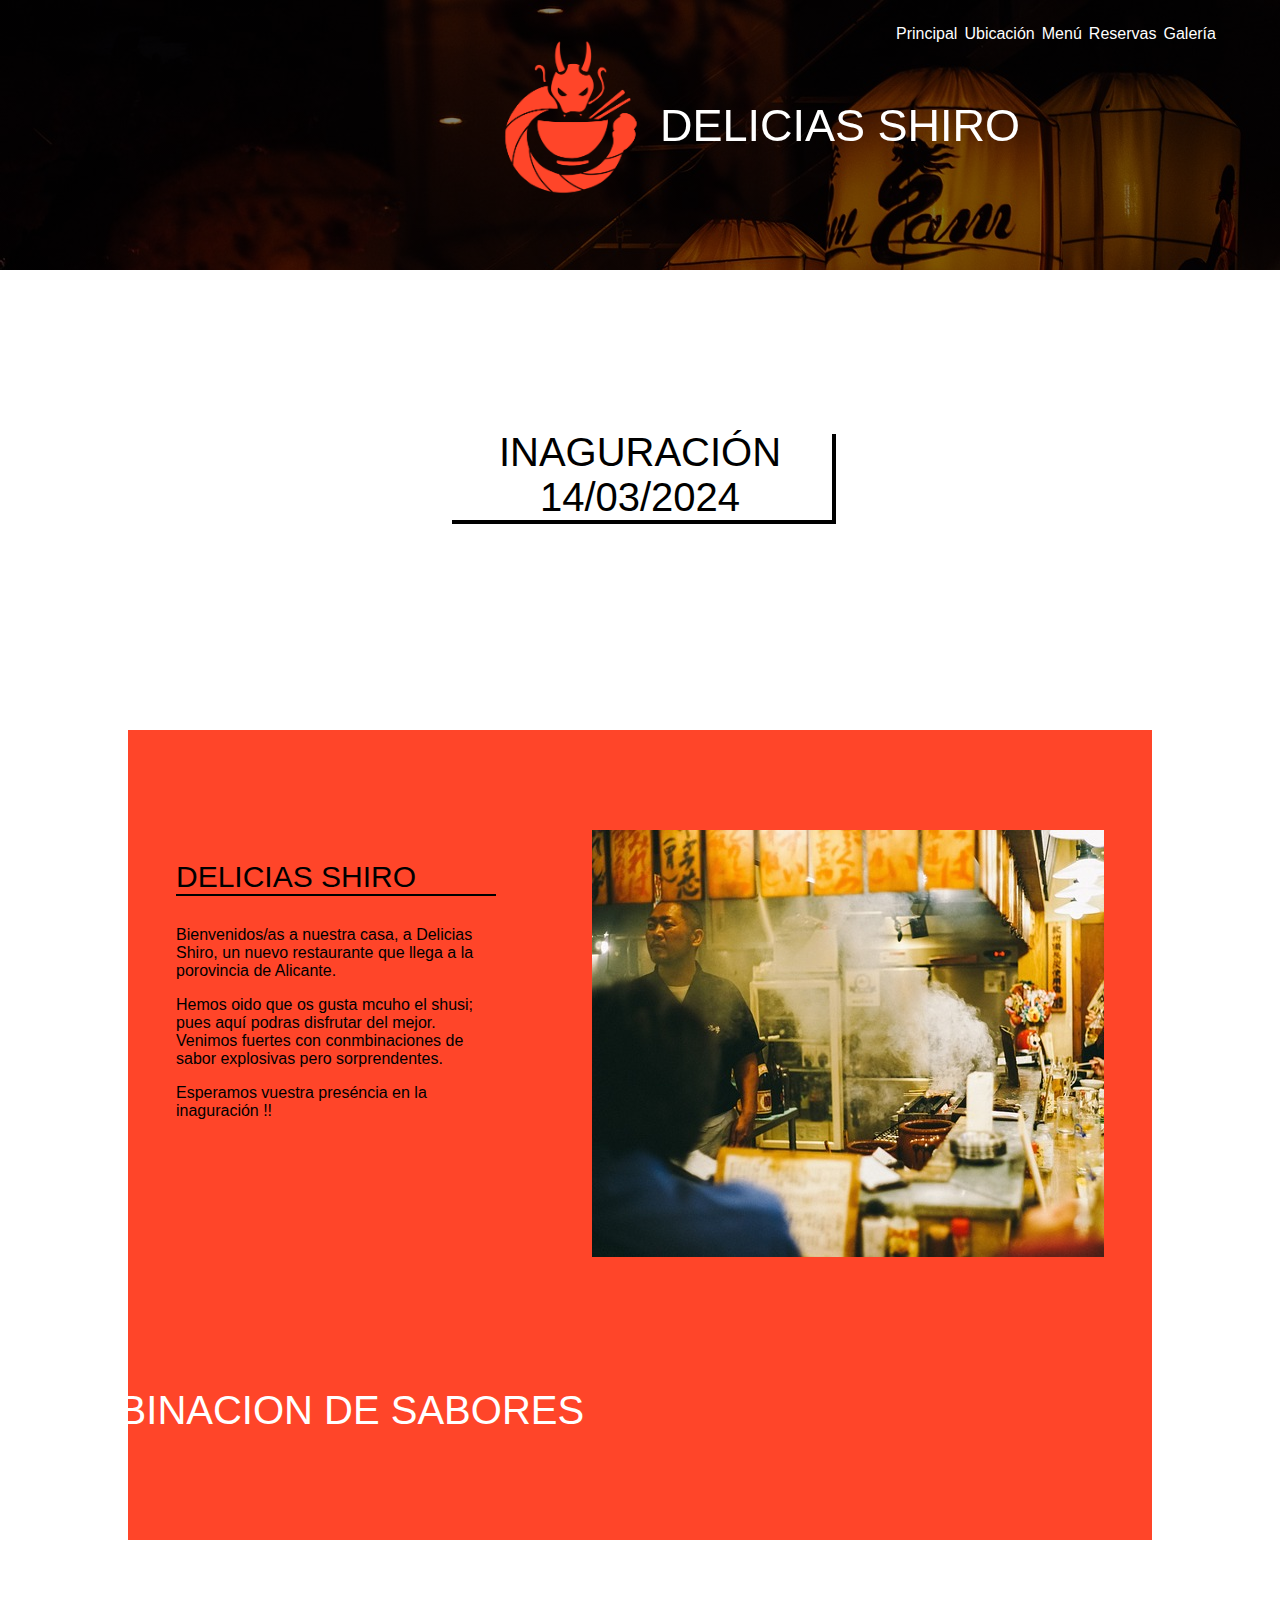
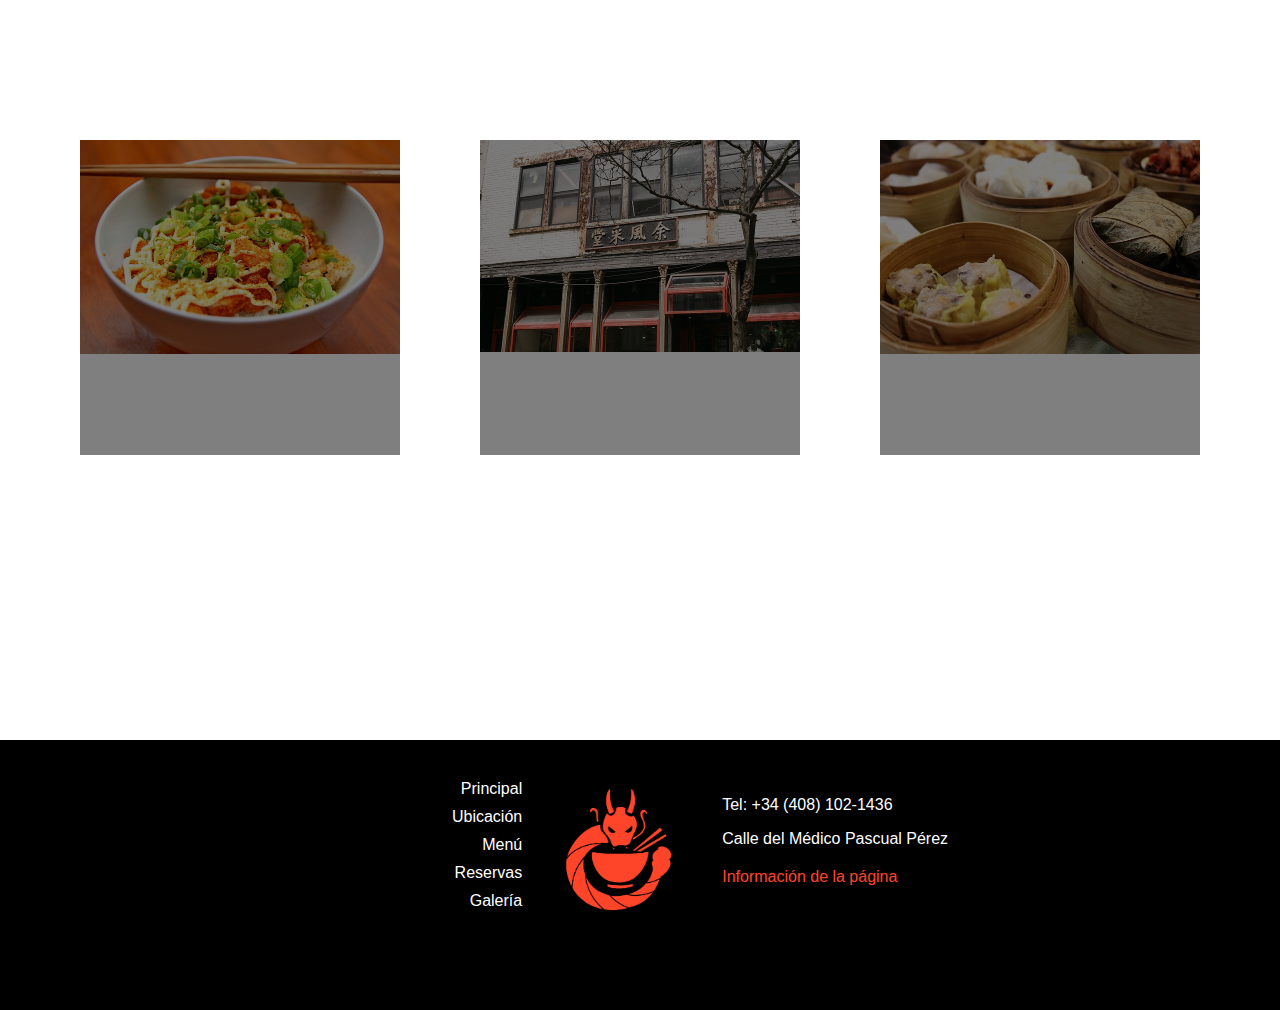
<file: index.html>
<!DOCTYPE html>
<html>

<head>
    <meta charset="UTF-8">
    <title>Principal</title>
    <meta name="viewport" content="width=device-width, initial-scale=1.0">

    <link href="resources/styles/estilosComunes.css" rel="stylesheet" type="text/css" media="all">
    <link href="resources/styles/indexEstilos.css" rel="stylesheet" type="text/css" media="all">

</head>

<body>
    <header>
        <div class="menuCabecera">
            <a href="index.html">Principal</a>
            <a href="public/Ubicación.html">Ubicación</a>
            <a href="public/menu.html">Menú</a>
            <a href="public/reservas.html">Reservas</a>
            <a href="public/galeria.html">Galería</a>
        </div>
        <div class="logo"></div>
        <div id="titulo">DELICIAS SHIRO</div>
    </header>
    <section>
        <a id="inaguracion" href="public/Ubicación.html">
            <p>INAGURACIÓN 14/03/2024 </p>
        </a>
        <div class="contenidoSection">
            <div class="textoInformativo">
                <p id="nombre">DELICIAS SHIRO</p>
                <p>Bienvenidos/as a nuestra casa, a Delicias Shiro, un nuevo restaurante que llega a la porovincia de
                    Alicante.</p>

                <p>Hemos oido que os gusta mcuho el shusi; pues aquí podras disfrutar del mejor. Venimos fuertes con
                    conmbinaciones de sabor explosivas pero sorprendentes.</p>

                <p>Esperamos vuestra preséncia en la inaguración !!</p>
            </div>
            <div class="imgRestaurante"></div>
            <p id="letrero">DISFRUTA DE LA COMBINACION DE SABORES </p>
        </div>

        <div class="imagenes">
            <a href="public/menu.html">
                <div class="img1"></div>
            </a>
            <a href="public/Ubicación.html">
                <div class="img2"></div>
            </a>
            <a href="public/menu.html">
                <div class="img3"></div>
            </a>
        </div>

    </section>
    <footer>
        <div class="contenedorFooter">
            <div class="menuFooter">
                <a href="index.html">Principal</a>
                <a href="public/Ubicación.html">Ubicación</a>
                <a href="public/menu.html">Menú</a>
                <a href="public/reservas.html">Reservas</a>
                <a href="public/galeria.html
                    ">Galería</a>
            </div>
            <a href="index.html">
                <div id="enlaceLogo"></div>
            </a>
            <div class="contacto">
                <p>Tel: +34 (408) 102-1436</p>
                <a href="https://maps.app.goo.gl/Kg6gu3CYjsw8fD766" target="_blank">Calle del Médico Pascual Pérez</a>
                <a id="pagInformativa" href="public/informacionPagina.html">Información de la página</a>
            </div>
        </div>
    </footer>
</body>

</html>
</file>
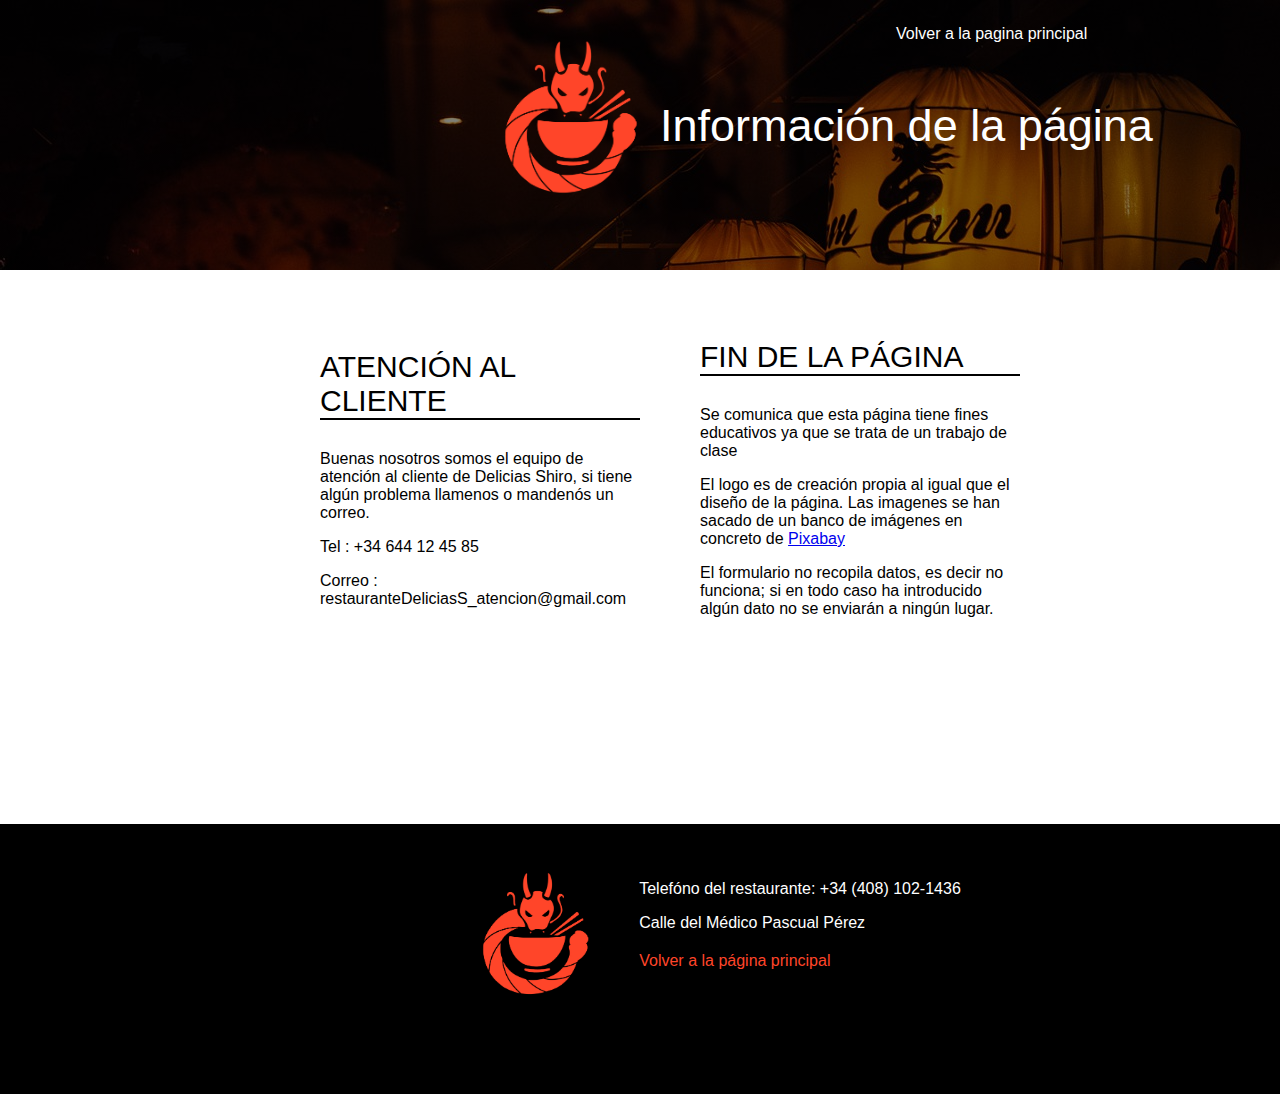
<file: public/informacionPagina.html>
<!DOCTYPE html>
<html>

<head>
    <meta charset="UTF-8">
    <title>Información</title>
    <meta name="viewport" content="width=device-width, initial-scale=1.0">

    <link href="../resources/styles/estilosComunes.css" rel="stylesheet" type="text/css" media="all">

    <link href="../resources/styles/finesPaginaEstilos.css" rel="stylesheet" type="text/css" media="all">

</head>

<body>
    <header>
        <div class="menuCabecera">
            <a href="../index.html">Volver a la pagina principal</a>
        </div>
        <div class="logo"></div>
        <div id="titulo">Información de la página</div>

    </header>
    <section>
        <div class="textoInformativo_1">
            <p id="nombre">ATENCIÓN AL CLIENTE</p>
            <p>Buenas nosotros somos el equipo de atención al cliente de Delicias Shiro, si tiene algún problema
                llamenos o mandenós un correo.</p>
            <p>Tel : +34 644 12 45 85</p>
            <p>Correo : restauranteDeliciasS_atencion@gmail.com</p>
        </div>
        <div class="textoInformativo_2">
            <p id="nombre">FIN DE LA PÁGINA</p>
            <p>Se comunica que esta página tiene fines educativos ya que se trata de un trabajo de clase</p>
            <p>El logo es de creación propia al igual que el diseño de la página. Las imagenes se han sacado de un banco
                de imágenes en concreto de <a href="https://pixabay.com/es/">Pixabay</a> </p>

            <p>El formulario no recopila datos, es decir no funciona; si en todo caso ha introducido algún dato no se
                enviarán a ningún lugar.</p>
        </div>
    </section>

    <footer>
        <div class="contenedorFooter">
            <a href="../index.html">
                <div id="enlaceLogo"></div>
            </a>
            <div class="contacto">
                <p>Telefóno del restaurante: +34 (408) 102-1436</p>
                <a href="https://maps.app.goo.gl/Kg6gu3CYjsw8fD766" target="_blank">Calle del Médico Pascual Pérez</a>
                <a id="pagInformativa" href="../index.html">Volver a la página principal </a>
            </div>
        </div>
    </footer>
</body>

</html>
</file>
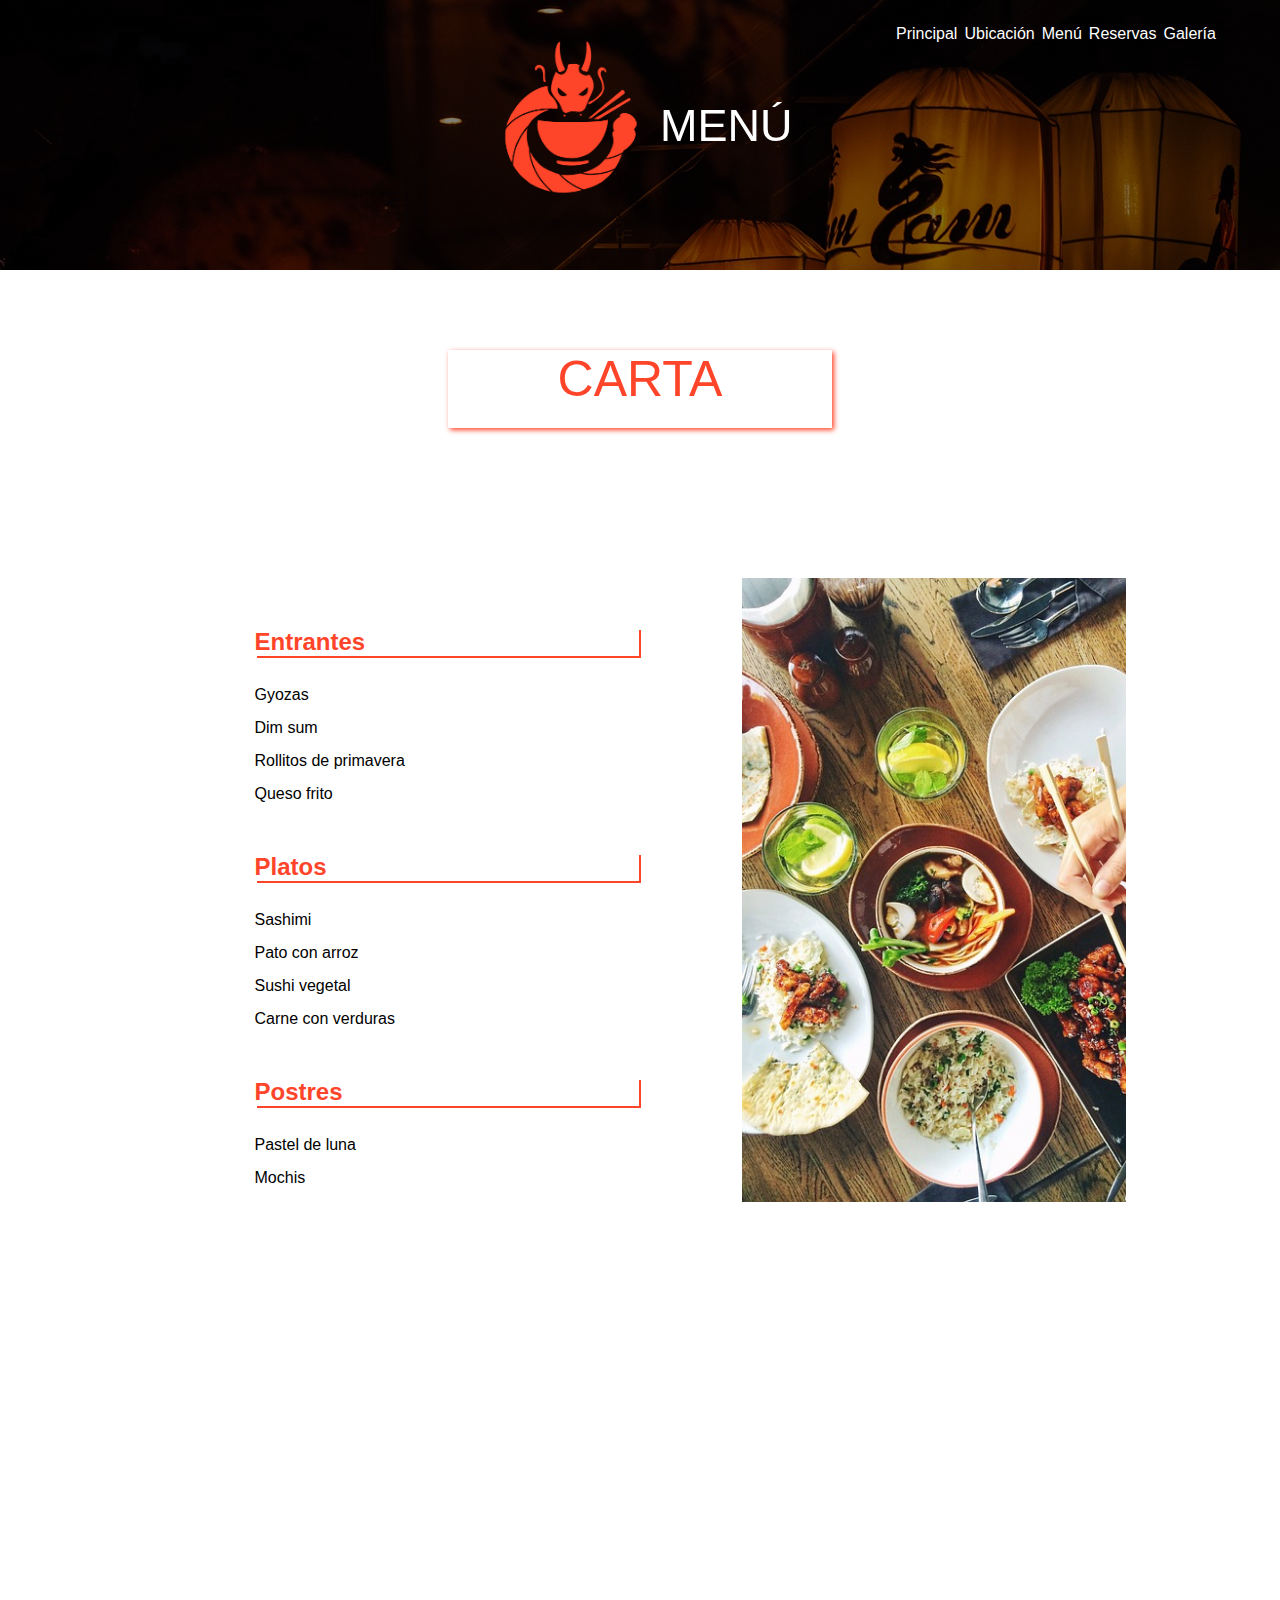
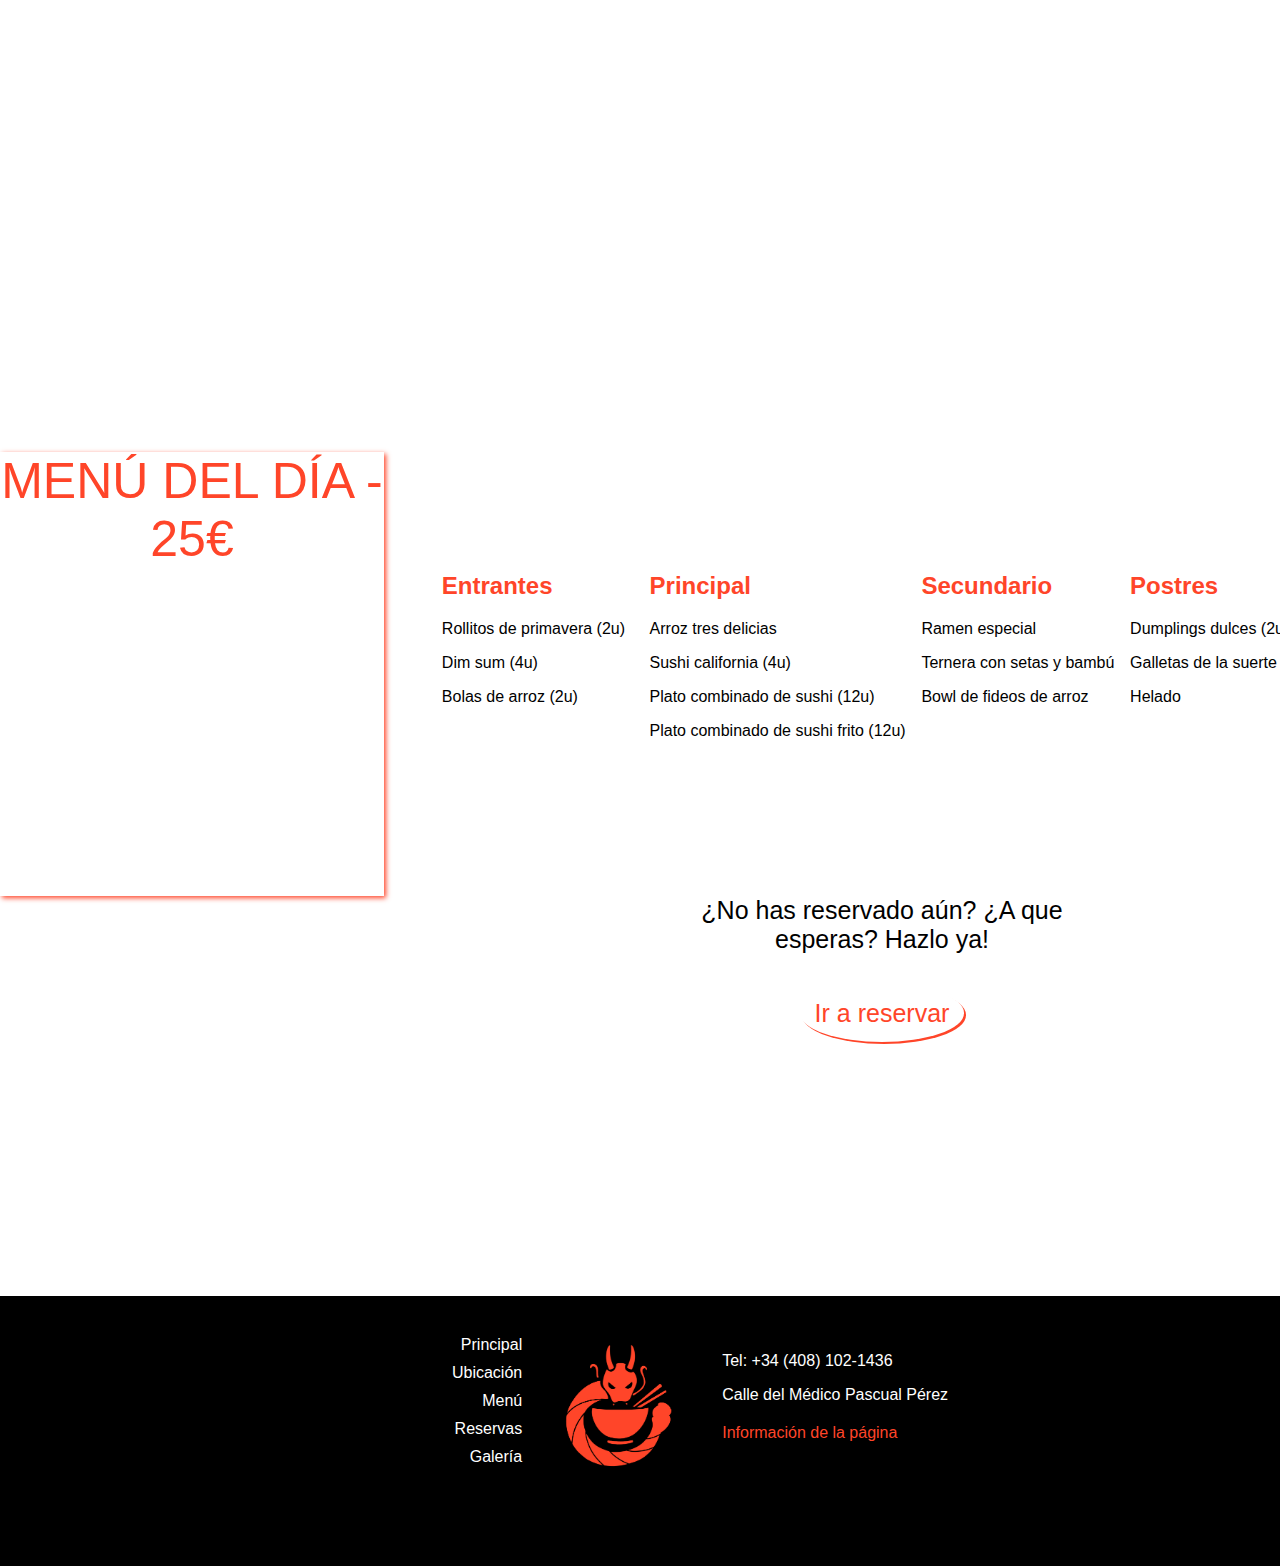
<file: public/menu.html>
<!DOCTYPE html>
<html>

<head>
    <meta charset="UTF-8">
    <title>Menú</title>
    <meta name="viewport" content="width=device-width, initial-scale=1.0">

    <link href="../resources/styles/estilosComunes.css" rel="stylesheet" type="text/css" media="all">

    <link href="../resources/styles/menuEstilos.css" rel="stylesheet" type="text/css" media="all">

</head>

<body>
    <header>
        <div class="menuCabecera">
            <a href="../index.html">Principal</a>
            <a href="Ubicación.html">Ubicación</a>
            <a href="menu.html">Menú</a>
            <a href="reservas.html">Reservas</a>
            <a href="galeria.html">Galería</a>
        </div>
        <div class="logo"></div>
        <div id="titulo">MENÚ</div>
    </header>

    <section>
        <div id="tituloCarta">CARTA</div>
        <div class="Carta">
            <div class="platos">
                <h2>Entrantes</h2>
                <div class="textoPlato">
                    Gyozas
                    <div class="imagen-contenedor">
                        <img src="../resources/images/dumplings.jpg" alt="Gyozas" width="200" height="200"></div>
                </div>
                <div class="textoPlato">
                    Dim sum
                    <div class="imagen-contenedor">
                        <img src="../resources/images/dim-sum.jpg" alt="Dim sum" width="300" height="200"></div>
                </div>
                <div class="textoPlato">
                    Rollitos de primavera
                    <div class="imagen-contenedor">
                        <img src="../resources/images/rollitos2.jpg" alt="Rollitos de primavera" width="300" height="200"></div>
                </div>
                <div class="textoPlato">
                    Queso frito
                    <div class="imagen-contenedor">
                        <img src="../resources/images/quesoFrito.jpg" alt="Queso frito" width="300" height="200"></div>
                </div>

                <h2>Platos</h2>
                <div class="textoPlato">
                    Sashimi
                    <div class="imagen-contenedor">
                        <img src="../resources/images/sashimi.jpg" alt="Sashimi" width="300" height="200"></div>
                </div>
                <div class="textoPlato">
                    Pato con arroz
                    <div class="imagen-contenedor">
                        <img src="../resources/images/pato-arroz.jpg" alt="Pato con arroz" width="300" height="200"></div>
                </div>
                <div class="textoPlato">
                    Sushi vegetal
                    <div class="imagen-contenedor">
                        <img src="../resources/images/sushi-vegetal.jpg" alt="Sushi vegetal" width="300" height="200"></div>
                </div>
                <div class="textoPlato">
                    Carne con verduras
                    <div class="imagen-contenedor">
                        <img src="../resources/images/carne-verduras.jpg" alt="Carne con verduras" width="300" height="200"></div>
                </div>

                <h2>Postres</h2>
                <div class="textoPlato">
                    Pastel de luna
                    <div class="imagen-contenedor">
                        <img src="../resources/images/pastel-luna.jpg" alt="Pastel de luna" width="300" height="200"></div>
                </div>
                <div class="textoPlato">
                    Mochis
                    <div class="imagen-contenedor">
                        <img src="../resources/images/mochis.jpg" alt="Mochis" width="200" height="300"></div>
                </div>
            </div>

            <div class="imgPlatos"></div>
        </div>

        <div class="ContenedorParallax">
            <div class="parallax" alt="imagen_peluqueria"></div>
        </div>

        <div id="tituloMenu">MENÚ DEL DÍA - 25€</div>
        <div class="menu">
            <div>
                <h2>Entrantes</h2>
                <p>Rollitos de primavera (2u)</p>
                <p>Dim sum (4u)</p>
                <p>Bolas de arroz (2u)</p>
            </div>
            <div>
                <h2>Principal</h2>
                <p>Arroz tres delicias</p>
                <p>Sushi california (4u)</p>
                <p>Plato combinado de sushi (12u)</p>
                <p>Plato combinado de sushi frito (12u)</p>
            </div>
            <div>
                <h2>Secundario</h2>
                <p>Ramen especial</p>
                <p>Ternera con setas y bambú</p>
                <p>Bowl de fideos de arroz</p>
            </div>
            <div>
                <h2>Postres</h2>
                <p>Dumplings dulces (2u)</p>
                <p>Galletas de la suerte (3u)</p>
                <p>Helado</p>
            </div>

            <div class="reserva">
                <p>¿No has reservado aún? ¿A que esperas? Hazlo ya!</p>
                <a href="reservas.html">Ir a reservar </a>
            </div>

        </div>
    </section>

    <footer>
        <div class="contenedorFooter">
            <div class="menuFooter">
                <a href="../index.html">Principal</a>
                <a href="Ubicación.html">Ubicación</a>
                <a href="menu.html">Menú</a>
                <a href="reservas.html">Reservas</a>
                <a href="galeria.html">Galería</a>
            </div>
            <a href="../index.html">
                <div id="enlaceLogo"></div>
            </a>
            <div class="contacto">
                <p>Tel: +34 (408) 102-1436</p>
                <a href="https://maps.app.goo.gl/Kg6gu3CYjsw8fD766" target="_blank">Calle del Médico Pascual Pérez</a>
                <a id="pagInformativa" href="informacionPagina.html">Información de la página</a>
            </div>
        </div>
    </footer>
</body>

</html>
</file>
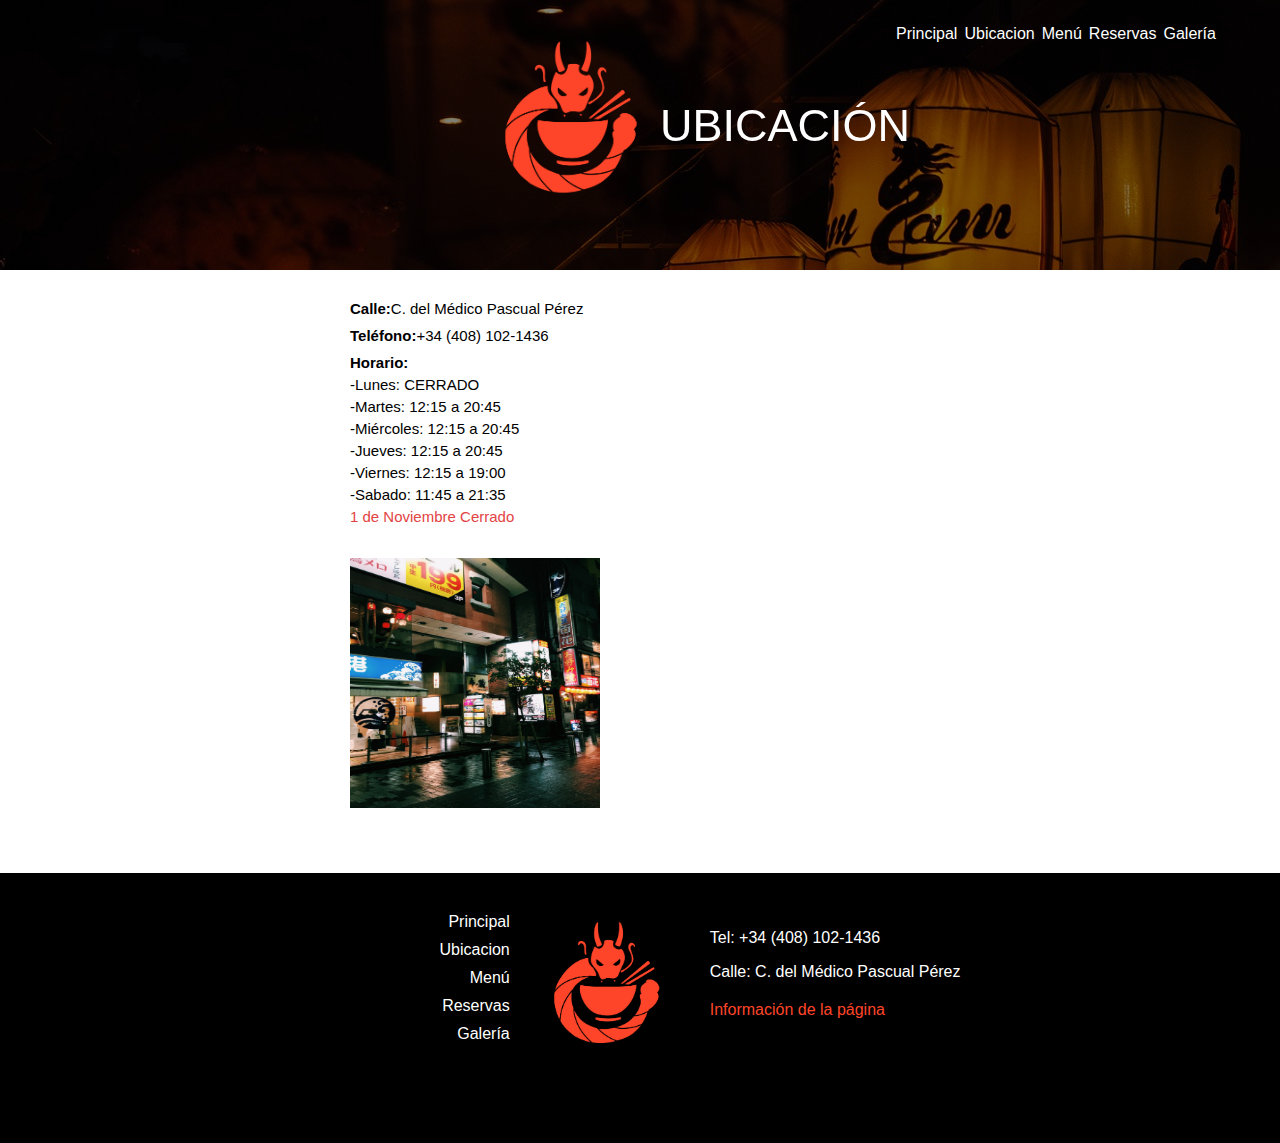
<file: public/Ubicación.html>
<!DOCTYPE html>
<html lang="es">
<head>
    <meta charset="UTF-8">
    <meta name="viewport" content="width=device-width, initial-scale=1.0">
    <title>Ubicación</title>

    <link href="../resources/styles/estilosComunes.css" rel="stylesheet" type="text/css" media="all">
    <link href="../resources/styles/estilosUbicacion.css" rel="stylesheet" type="text/css" media="all">
    
</head>
<body>
    <header>
        <div class="menuCabecera">
            <a href="../index.html">Principal</a>
            <a href="Ubicación.html">Ubicacion</a>
            <a href="menu.html">Menú</a>
            <a href="reservas.html">Reservas</a>
            <a href="galeria.html">Galería</a>
        </div>
        <div class="logo"></div>
        <div id="titulo">UBICACIÓN</div>
    </header>


    <div class="Información">

        <div class="Datos"><b>Calle:</b>  C. del Médico Pascual Pérez</div>
        <div class="Datos"></div>
        <div class="Datos"><b>Teléfono:</b> +34 (408) 102-1436</div>
        <div class="Datos"></div>

        <div class="tabla">

            <div class="Datos"><b>Horario:</b></div>
            <div class="DatosH"> -Lunes: CERRADO </div>
            <div class="DatosH"> -Martes: 12:15 a 20:45</div>
            <div class="DatosH"> -Miércoles: 12:15 a 20:45</div>
            <div class="DatosH"> -Jueves: 12:15 a 20:45</div>
            <div class="DatosH"> -Viernes: 12:15 a 19:00</div>
            <div class="DatosH"> -Sabado: 11:45 a 21:35</div>
            <div class="DatosCerrado">1 de Noviembre Cerrado</div>
            

        </div>

        <div class="imagen"><img src="../resources/images/4Ubicación.jpg" height="250" width="250"></div>

        <iframe class="ubicacion" src="https://www.google.com/maps/embed?pb=!1m18!1m12!1m3!1d12516.629455929176!2d-0.4898420598804231!3d38.34533966151185!2m3!1f0!2f0!3f0!3m2!1i1024!2i768!4f13.1!3m3!1m2!1s0xd62364d0e5c26d7%3A0x73310ff52e5d5a5d!2sOepa!5e0!3m2!1ses!2ses!4v1706778605766!5m2!1ses!2ses" width="600" height="500" style="border:0;" allowfullscreen="" loading="lazy" referrerpolicy="no-referrer-when-downgrade"></iframe>

    </div>

    


    <footer>
        <div class="contenedorFooter">
            <div class="menuFooter">
                <a href="../index.html">Principal</a>
                <a href="Ubicación.html">Ubicacion</a>
                <a href="menu.html">Menú</a>
                <a href="reservas.html">Reservas</a>
                <a href="galeria.html
                ">Galería</a>
            </div>
            <a href="../index.html"><div id="enlaceLogo"></div></a>
            <div class="contacto">
                <p>Tel: +34 (408) 102-1436</p>
                <a href="https://maps.app.goo.gl/Kg6gu3CYjsw8fD766" target="_blank" >Calle: C. del Médico Pascual Pérez</a>
                <a id="pagInformativa" href="informacionPagina.html">Información de la página</a>
            </div>
        </div>
    </footer>
    
</body>
</html>
</file>
<file: resources/styles/estilosComunes.css>
body {
    margin: 0px;
    padding: 0px;
}


body {
    font-family: Arial, Helvetica, sans-serif;
}

header {
    position: fixed;
    display: flex;
    flex-wrap: wrap;
    height: 30vh;
    width: 100vw;
    background-image: linear-gradient(rgba(0, 0, 0, 0.5), rgba(0, 0, 0, 0.5)), url("../images/1Cabecera.jpg");
    background-size: cover;
    z-index: 9999;
}

.menuCabecera {
    position: relative;
    display: flex;
    flex-wrap: wrap;
    justify-content: space-between;
    width: 25%;
    left: 70%;
    padding-top: 25px;
}

.menuCabecera a {
    text-decoration: none;
    color: white;
}

header .logo {
    position: relative;
    height: 250px;
    width: 250px;
    top: -20px;
    left: 130px;
    background-image: url("../images/logoRojo.png");
    background-size: cover;
}

header #titulo {
    position: relative;
    top: 100px;
    left: 90px;
    font-size: 45px;
    font-family: 'Oswald', sans-serif;
    color: white;
}

footer {
    position: relative;
    display: flex;
    flex-wrap: wrap;
    justify-content: center;
    top: 1000px;
    height: 30vh;
    background-color: #000000;
}

.contenedorFooter {

    position: relative;
    display: flex;
    flex-wrap: wrap;
    justify-content: space-evenly;
    left: 60px;

}

.contenedorFooter a,
.contenedorFooter p {
    text-decoration: none;
    color: white;
}

.contenedorFooter a:hover,
.menuCabecera a:hover {
    color: #ff4529;
}

.menuFooter {
    position: relative;
    padding-top: 40px;
    display: flex;
    flex-direction: column;
    align-items: end;
}

.menuFooter a {
    padding-bottom: 10px;
}

footer #enlaceLogo {
    position: relative;
    height: 200px;
    width: 200px;
    background-image: url("../images/logoRojo.png");
    background-size: cover;
}

#enlaceLogo:hover {
    background-image: url("../images/logoAmarillo.png");
}

.contacto {
    position: relative;
    padding-top: 40px;
    display: flex;
    flex-direction: column;
}

#pagInformativa {
    margin-top: 20px;
    color: #ff4529;
}

#pagInformativa:hover {
    color: #ffd565f5;
}

@media screen and (max-width : 820px) {

    .menuCabecera {
        position: relative;
        display: flex;
        flex-wrap: wrap;
        justify-content: space-between;
        width: 40%;
        left: 50%;
        padding-top: 25px;
    }

    header .logo {
        position: relative;
        width: 220px;
        top: -10px;
        left: -230px;
    }

    header #titulo {
        position: relative;
        top: 100px;
        left: -230px;
    }

    .contenedorFooter {
        left: 50px;
    
    }
    
    footer #enlaceLogo {
        top:30px;
        height: 150px;
        width: 150px;
        background-image: url("../images/logoRojo.png");
        background-size: cover;
    }
}


@media screen and (max-width : 480px) {

    .menuCabecera {
        position: relative;
        display: flex;
        flex-direction: column;
        align-items: end;
        justify-content: space-between;
        width: 40%;
        height: 20vh;
        left: 45%;
    }

    header .logo {
        height: 130px;
        width: 130px;
        top: 20px;
        left: -150px;
    }

    header #titulo {
        position: relative;
        width: 30vw;
        height: 30vh;
        top: 80px;
        left: -170px;
        font-size: 20px;
    }
    
    .contenedorFooter {
        left: 5px;
        font-size: 10px;
    
    }
    
    footer #enlaceLogo {
        top:30px;
        height: 90px;
        width: 90px;
        background-image: url("../images/logoRojo.png");
        background-size: cover;
    }
    
    
}
</file>
<file: resources/styles/indexEstilos.css>
section {
    position: relative;
    display: flex;
    flex-wrap: wrap;
    justify-content: center;
    align-items: center;
    top: 210px;
}

section a {
    text-decoration: none;
}

#inaguracion p {
    position: relative;
    top: 180px;
    width: 30vw;
    text-align: center;
    color: black;
    font-size: 40px;
    font-family: 'Oswald', sans-serif;
    box-shadow: 4px 4px;
    animation-name: inaguracion;
    animation-duration: 1s;
    animation-iteration-count: infinite;
}

@keyframes inaguracion {

    15% {
        color: #70382f;
    }

    100% {
        color: #ff4529;
    }

}

.contenidoSection {
    position: relative;
    display: flex;
    flex-wrap: wrap;
    justify-content: space-around;
    top: 350px;
    width: 80vw;
    height: 90vh;
    background-color: #ff4529;
}

#nombre {
    font-size: 30px;
    font-family: 'Oswald', sans-serif;
    border-bottom: 2px solid black;
}

.textoInformativo {

    position: relative;
    top: 100px;
    width: 25vw;
}

.imgRestaurante {
    position: relative;
    top: 100px;
    background-image: url("../images/principio.jpg");
    background-repeat: no-repeat;
    width: 40vw;
    height: 50vh;
}

#letrero {
    position: relative;
    top: 50px;
    font-size: 40px;
    left: -500px;
    color: #ffffff;
    font-family: 'Oswald', sans-serif;
    animation-name: letrero;
    animation-duration: 10s;
    animation-iteration-count: infinite;
}

@keyframes letrero {

    from {
        transform: translateX(-500px);
    }

    to {
        transform: translateX(850px);
    }

}

.imagenes {
    position: relative;
    display: flex;
    flex-wrap: wrap;
    justify-content: space-evenly;
    top: 550px;
    width: 100%;
    height: 40vh;
}

.imagenes .img1 {
    width: 25vw;
    height: 35vh;
    background-size: contain;
    background-repeat: no-repeat;
    background-image: linear-gradient(rgba(0, 0, 0, 0.5), rgba(0, 0, 0, 0.5)), url("../images/fideos.jpg");
}

.imagenes .img2 {
    width: 25vw;
    height: 35vh;
    background-size: contain;
    background-repeat: no-repeat;
    background-image: linear-gradient(rgba(0, 0, 0, 0.5), rgba(0, 0, 0, 0.5)), url("../images/parteDelantera.jpg");
}

.imagenes .img3 {
    width: 25vw;
    height: 35vh;
    background-size: contain;
    background-repeat: no-repeat;
    background-image: linear-gradient(rgba(0, 0, 0, 0.5), rgba(0, 0, 0, 0.5)), url("../images/bols.jpg");
}

.img1:hover {
    background-image: url("../images/fideos.jpg");
}

.img2:hover {
    background-image: url("../images/parteDelantera.jpg");
}

.img3:hover {
    background-image: url("../images/bols.jpg");
}

@media screen and (max-width: 820px) {

    section {
        display: flex;
        flex-wrap: wrap;
        justify-content: center;
    }

    .imagenes .img1,
    .imagenes .img2,
    .imagenes .img3 {
        background-size: cover;
    }

    #inaguracion p {
        width: 50vw;
    }

    #letrero {
        left: -500px;
        font-size: 30px;
    }

    @keyframes letrero {

        from {
            transform: translateX(-500px);
        }

        to {
            transform: translateX(490px);
        }

    }
}

@media screen and (max-width: 480px) {

    .contenidoSection{
        height: 60vh;
    }

    .textoInformativo{
        top:20px;
        left:10px;
        width: 80%;
    }

    .imgRestaurante, .imagenes{
        visibility: hidden;
    }
    #inaguracion p {
        width: 50vw;
        font-size:35px;
    }

    #letrero {

        visibility: hidden;
    }

    footer{
        top:450px;
    }
}
</file>
<file: resources/styles/finesPaginaEstilos.css>
section {
    position: relative;
    display: flex;
    flex-wrap: wrap;
    justify-content: center;
    align-items: center;
    top: 210px;

}

#nombre {
    font-size: 30px;
    font-family: 'Oswald', sans-serif;
    border-bottom: 2px solid black;
}

.textoInformativo_1 , .textoInformativo_2 {
    position: relative;
    margin-left: 60px;
    top: 100px;
    width: 25vw;
}

footer {
    top: 500px;
}

@media screen and (max-width:820px){
    
    .textoInformativo_1 , .textoInformativo_2 {
        width: 80vw;
    }

   header #titulo {
       
       position:relative;
       font-size:35px;
        top:-155px;
       left:300px;
    }    
}
@media screen and (max-width:480px){
    
    .textoInformativo_1 , .textoInformativo_2 {
        width: 70vw;
        left:-15px;
    }

   header #titulo {
       
       position:relative;
       font-size:20px;
        top:60px;
       width:30vw;
       left:-155px;
    }

    
}
</file>
<file: resources/styles/menuEstilos.css>
section {

    position: relative;
    top: 350px;
    display: flex;
    flex-wrap: wrap;
    width: 100%;
    justify-content: center;
}

footer {
    position: relative;
    display: flex;
    flex-wrap: wrap;
    justify-content: center;
    top: 1350px;
    height: 30vh;
    background-color: #000000;
}


#tituloCarta {
    position: relative;
    text-align: center;
    font-size: 50px;
    width: 30%;
    padding-bottom: 20px;
    color: #ff4529;
    box-shadow: 2px 2px 5px;
    font-family: 'Oswald', sans-serif;

}

.Carta {
    position: relative;
    top: 150px;
    display: flex;
    flex-wrap: wrap;
    justify-content: space-around;
    width: 80vw;
}

.platos {
    position: relative;
    width: 30vw;
    margin-left: 100px;
}

.platos h2 {
    position: relative;
    margin-top: 50px;
    margin-bottom: 30px;
    color: #ff4529;
    box-shadow: 2px 2px;

}

.imgPlatos {
    position: relative;
    margin-left: 50px;
    width: 30vw;
    background-image: url("../images/mesa-comida.jpg");
    background-size: cover;
    background-repeat: no-repeat;
}

.textoPlato {
    position: relative;
    display: block;
    margin-bottom: 15px;

}

.imagen-contenedor {
    display: none;
    position: absolute;
    background-size: contain;
    min-width: 20vw;
    z-index: 1;
}

.textoPlato:hover .imagen-contenedor {
    display: block;
}

.ContenedorParallax {
    position: relative;
    top: 400px;
    width: 100%;
}

.parallax {
    background-image: url("../images/cocina.jpg");
    min-height: 400px;
    background-attachment: fixed;
    background-position: center;
    background-repeat: no-repeat;
    background-size: cover;
}

#tituloMenu {
    position: relative;
    text-align: center;
    top: 600px;
    font-size: 50px;
    width: 30vw;
    padding-bottom: 20px;
    color: #ff4529;
    box-shadow: 2px 2px 5px;
    font-family: 'Oswald', sans-serif;

}

.menu {
    position: relative;
    top: 700px;
    left: 50px;
    display: flex;
    flex-wrap: wrap;
    justify-content: space-around;
    width: 70vw;

}

.menu h2 {
    width: 15vw;
    color: #ff4529;
}

.reserva {
    position: relative;
    display: inline-block;
    text-align: center;
    font-size: 25px;
    width: 35vw;
    height: 25vh;
    top: 100px;
    padding-top: 15px;
}

.reserva a {
    position: relative;
    top: 20px;
    padding: 15px;
    border-radius: 50%;
    box-shadow: 2px 2px;
    text-decoration: none;
    color: #ff4529;
}

.reserva a:hover {
    color: #000000f5;
    box-shadow: 3px 3px;
    background-color: #ffd565f5;
}

@media screen and (max-width:820px){

    #tituloMenu {
        width: 50vw;
        padding-bottom: 20px;
    
    }
}

@media screen and (max-width:480px){

    .platos {
        width: 80vw;
        margin-left: 0px;
    }

    .menu {
        position: relative;
        top: 650px;
        left: 50px;
        display: flex;
        flex-wrap: wrap;
        justify-content: space-between;
        width: 70vw;
    
    }

    .reserva{
        width:60vw;
    }
    .imagen-contenedor{
        visibility: hidden;
    }

    .parallax {
    min-height: 200px;
    }
}
</file>
<file: resources/styles/estilosUbicacion.css>
body
{
    margin:0px;
    padding: 0px;

}
.Información
{
    position: relative;
    top:300px;
    display: flex;
    flex-direction: column;
    justify-content: space-around;
   
    
    margin-left: 350px;

    justify-content: space-around;

    


}
.tabla
{
    font-size: 25px;
    position: relative;
    display: flex;
    flex-wrap: wrap;
    justify-content: center;

    margin-bottom: 23px;

    flex-direction: column;
    
}
.DatosH
{
    position: relative;
    display: flex;
    margin: relative;
    text-align: justify;
    margin-bottom: 5px;
    font-size: 15px;

    align-content: center;

}
.Datos
{
    position: relative;
    display: flex;
    margin: relative;
    text-align: justify;
    margin-bottom: 5px;
    font-size: 15px;

    align-content: center;
    
}
.imagen
{
    position: relative;
    display: flex;
    flex-wrap: wrap;
    justify-content: center;
    top: 5px;
    bottom: 350px;

    flex-direction: column;

}
.ubicacion
{
    position: relative;
    display: flex;
    margin: relative;
    flex-wrap: wrap;


    justify-content: space-around;


    margin-left: 50vh;
    margin-top: -70vh;

    animation-name: ubicacion;
    animation-duration: 2s;

}
@keyframes ubicacion
{
    0%
    {
        transform: skew(5deg);
    }
    50%
    {
        transform:skew(-5deg);
    }
    100%
    {
        transform: skew(5deg);
    }
}
.DatosCerrado
{
    position: relative;
    display: flex;
    margin: relative;
    text-align: justify;
    margin-bottom: 5px;
    font-size: 15px ;


    align-content: center;
    color: rgb(227, 67, 67);
}

footer
{
    top:500px;
}

@media screen and (max-width: 820px) {

    .Información{
        position : relative;
        flex-direction:row;
        display:flex;
        flex-wrap:wrap;
        justify-content:center;
        align-items:center;
        margin:0px;
        width:100%;
        height:auto;
    }

    .DatosCerrado{
        position:relative;
        top:50px;
    }
    
    .Datos, 
    .DatosH, 
    .imagen,
    .DatosCerrado,
    .tabla{
        position:relative;
        width:40vh;
    }

    .ubicacion{
        position:relative;
        margin:0px;
        top:200px;
        width:820px;
    }
}

@media screen and (max-width: 480px) {

    .Información{
        position : relative;
        flex-direction: row;
        display:flex;
        flex-wrap:wrap;
        justify-content:center;
        align-items:center;
        margin:0px;
        width:100%;
        height:auto;
    }

    .DatosCerrado{
        position:relative;
        margin-bottom:50px;
    }
    
    .ubicacion{
        position:relative;
        margin:0px;
        top:200px;
        width:820px;
    }
}
</file>
